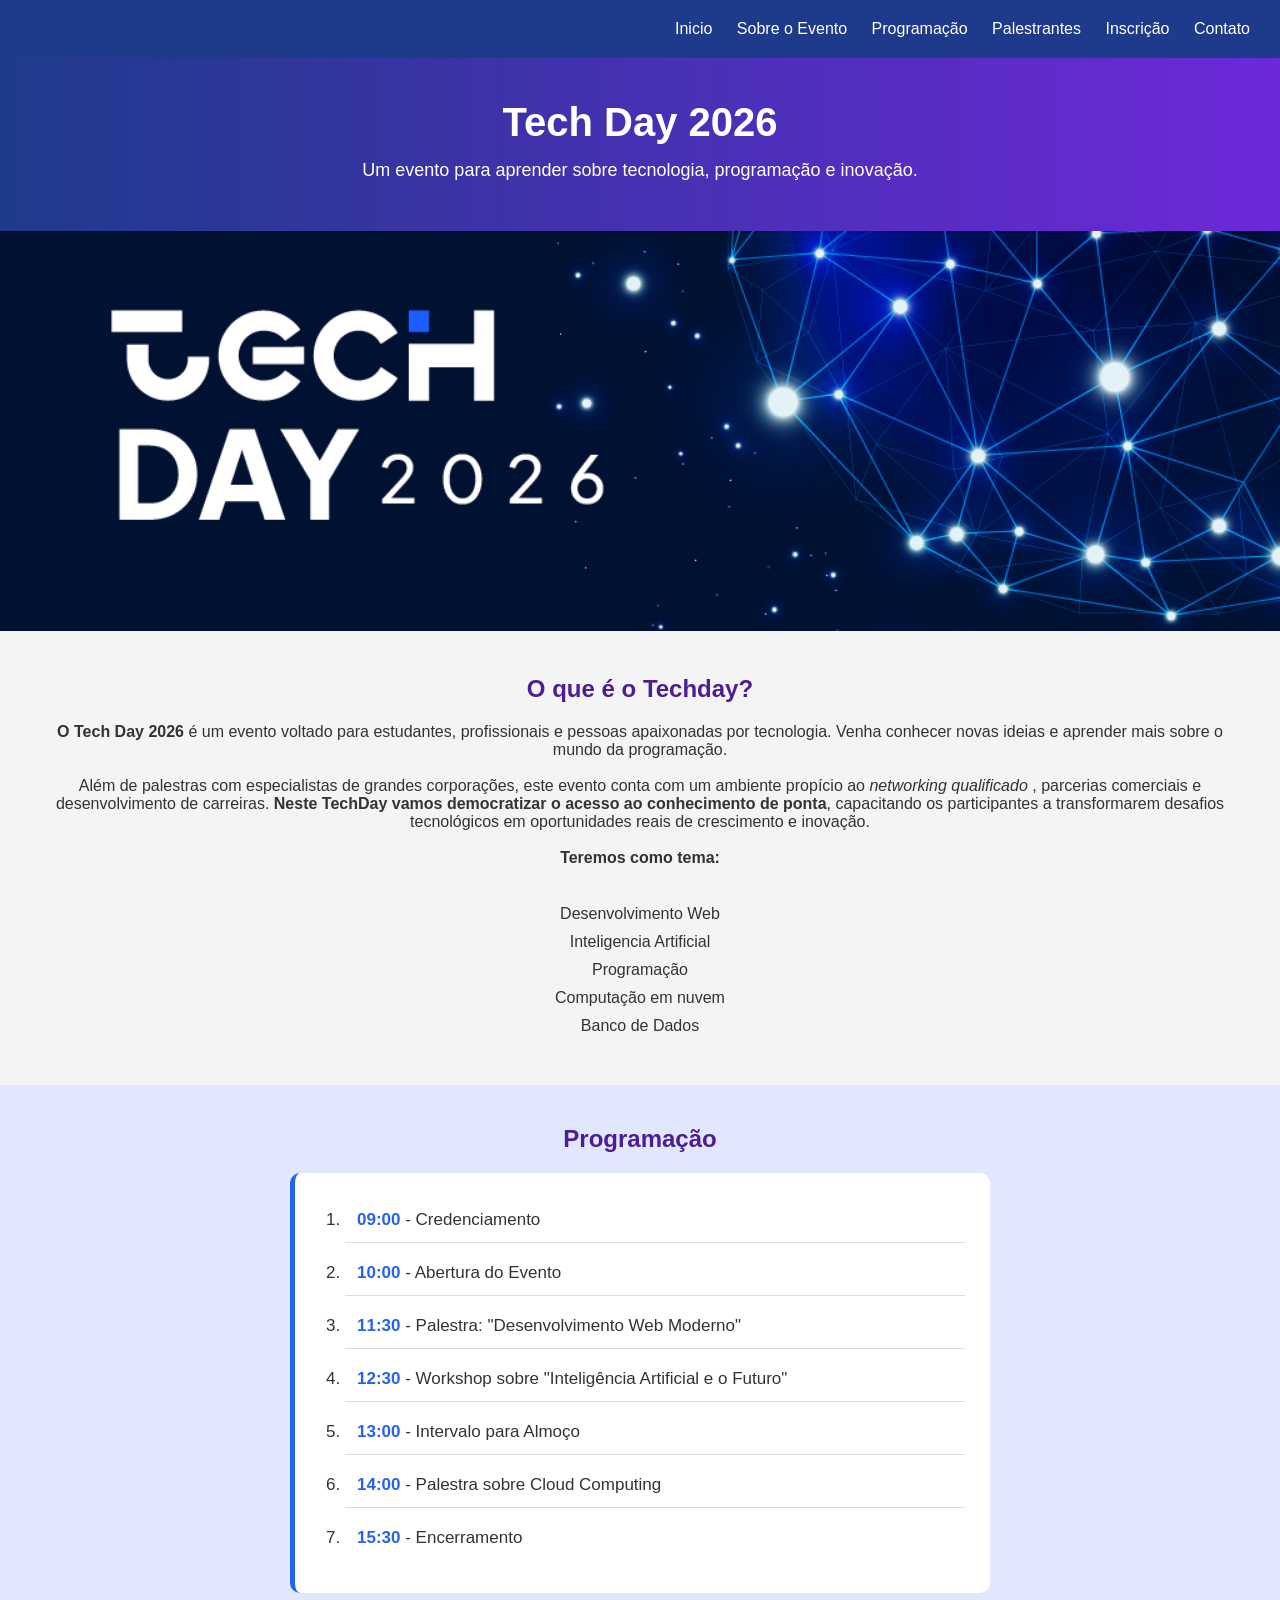
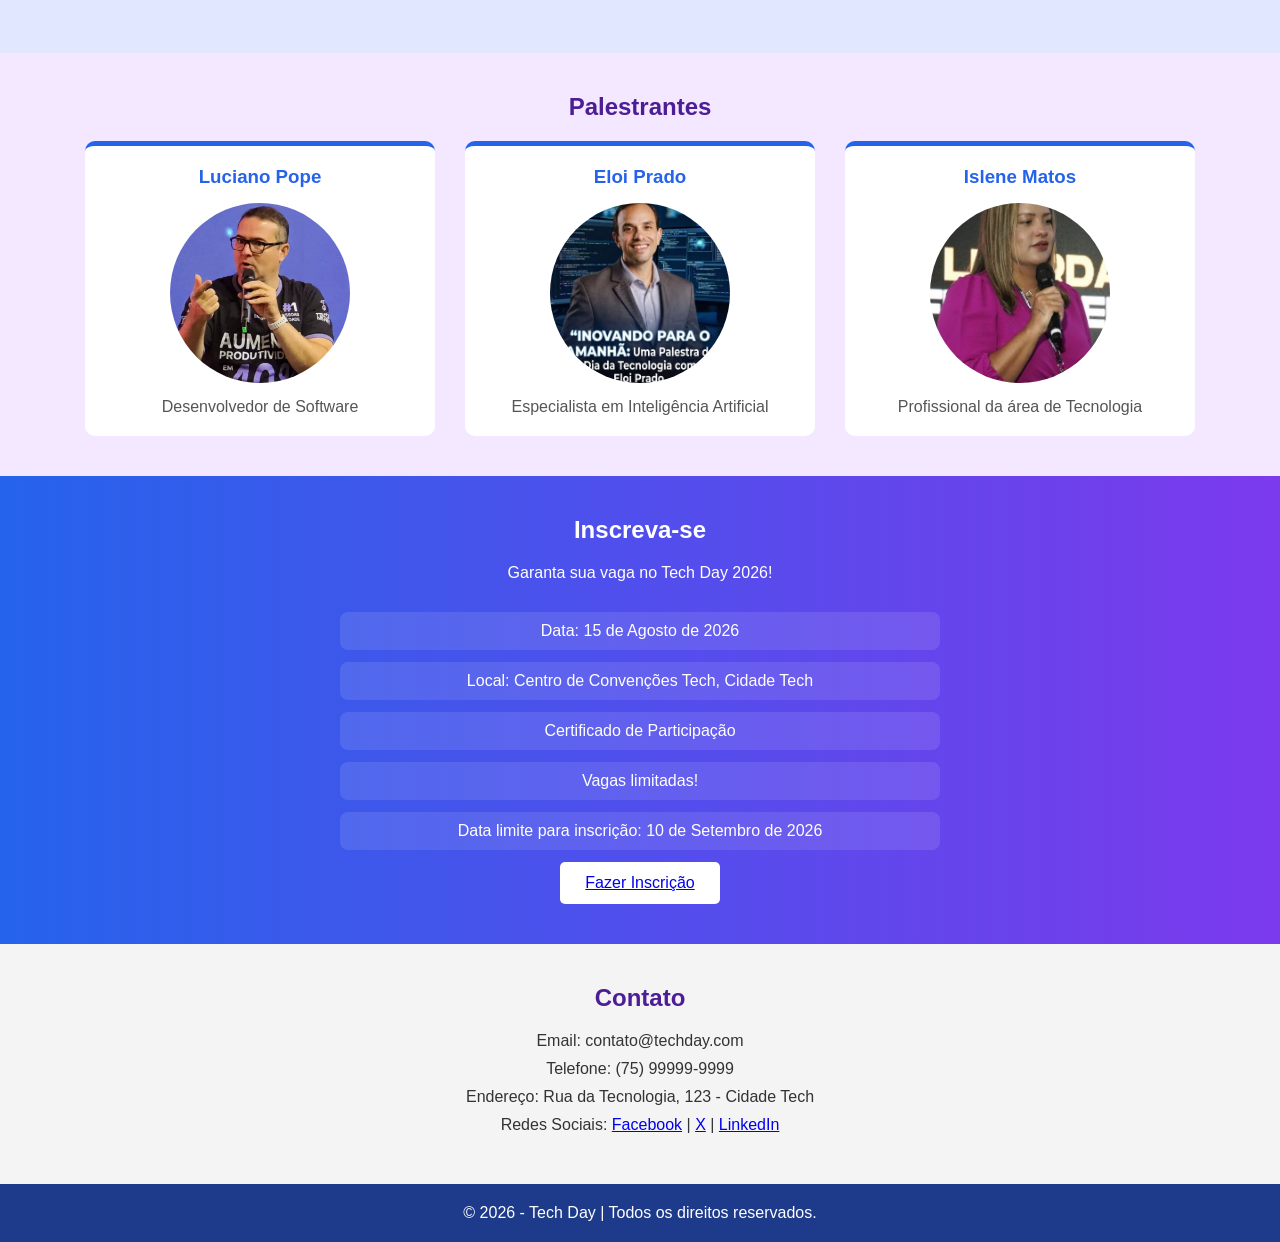
<file: techday_atividade-main/index.html>
<!DOCTYPE html>
<html lang="pt-BR">
<head>
    <meta charset="UTF-8">
    <meta name="viewport" content="width=device-width, initial-scale=1.0">

    <title>Tech Day 2026</title>

    <link rel="stylesheet" href="style.css">
</head>
<body>

    <!-- Cabeçalho -->
    <header id="inicio">
    <nav>
        <a href="#inicio">Inicio</a>
        <a href="sobre.html">Sobre o Evento</a>
        <a href="#programacao">Programação</a>
        <a href="#palestrantes">Palestrantes</a>
        <a href="#inscricao">Inscrição</a>
        <a href="#contato">Contato</a>

    </nav>

    <h1>Tech Day 2026</h1>

    <p>
        Um evento para aprender sobre tecnologia, programação
        e inovação.
    </p>
</header>


    <!-- Imagem principal -->
    <section class="imagem-principal">
        <img src="./img/TechDay2026.png"
             alt="Tecnologia e programação">
    </section>


    <!-- Seção de apresentação -->
    <section id = "apresentacao" class="apresentacao">
        <h2>O que é o Techday?</h2>

        <p>
            <b>O Tech Day 2026</b> é um evento voltado para estudantes,
            profissionais e pessoas apaixonadas por tecnologia.
            Venha conhecer novas ideias e aprender mais sobre o
            mundo da programação.
        </p>
        <br>
        <p>
            Além de palestras com especialistas de grandes corporações, 
            este evento conta com um ambiente propício ao <em>networking qualificado</em> 
            , parcerias comerciais e desenvolvimento de carreiras.
            <strong>Neste TechDay vamos democratizar o acesso ao conhecimento de ponta</strong>,
            capacitando os participantes a transformarem desafios 
            tecnológicos em oportunidades reais de crescimento e 
            inovação.
        </p>
        <br>

        <strong>Teremos como tema:</strong>
        <br>
        <br>
        <ul>
            <li>Desenvolvimento Web</li>
            <li>Inteligencia Artificial</li>
            <li>Programação</li>
            <li>Computação em nuvem</li>
            <li>Banco de Dados</li>
        </ul>
    </section>


    <!-- Seção de programação -->
    <section id= "programacao" class="programacao">
        <h2>Programação</h2>

        <div class="card">
        <ol>
            <li><strong>09:00</strong> - Credenciamento</li>
            <li><strong>10:00</strong> - Abertura do Evento</li>
            <li><strong>11:30</strong> - Palestra: "Desenvolvimento Web Moderno"</li>
            <li><strong>12:30</strong> - Workshop sobre "Inteligência Artificial e o Futuro"</li>
            <li><strong>13:00</strong> - Intervalo para Almoço</li>
            <li><strong>14:00</strong> - Palestra sobre Cloud Computing</li>
            <li><strong>15:30</strong> - Encerramento</li>
        </div>
    </section>


    <!-- Seção de palestrantes -->
<!-- Seção de palestrantes -->
<section id="palestrantes" class="palestrantes">
    <h2>Palestrantes</h2>

    <div class="palestrantes-container">

        <div class="card">
            <h3>Luciano Pope</h3>
            <img src="img/luciano_pope2.webp" alt="Luciano Pope">
            <p>Desenvolvedor de Software</p>
        </div>

        <div class="card">
            <h3>Eloi Prado</h3>
            <img src="img/eloiprado.jpg" alt="Eloi Prado">
            <p>Especialista em Inteligência Artificial</p>
        </div>

        <div class="card">
            <h3>Islene Matos</h3>
            <img src="img/islenematos.jpg" alt="Islene Matos">
            <p>Profissional da área de Tecnologia</p>
        </div>

    </div>
</section>


    <!-- Seção de inscrição -->
    <section id="inscricao" class="inscricao">
        <h2>Inscreva-se</h2>

        <p>Garanta sua vaga no Tech Day 2026!</p>
        <ul>
            <li>Data: 15 de Agosto de 2026</li>
            <li>Local: Centro de Convenções Tech, Cidade Tech</li>
            <li>Certificado de Participação</li>
            <li>Vagas limitadas!</li> 
            <li>Data limite para inscrição: 10 de Setembro de 2026</li>
        </ul>

        <button><a href="https://google.com" target="_blank">Fazer Inscrição</a></button>
    </section>


    <!-- Seção de contato -->
    <section id="contato" class="contato">
        <h2>Contato</h2>

        <p>Email: contato@techday.com</p>
        <p>Telefone: (75) 99999-9999</p>
        <p>Endereço: Rua da Tecnologia, 123 - Cidade Tech</p>
        <p>Redes Sociais: 
            <a href="https://facebook.com" target="_blank">Facebook</a> | 
            <a href="https://x.com" target="_blank">X</a> | 
            <a href="https://linkedin.com" target="_blank">LinkedIn</a>
        </p>
    </section>


    <!-- Rodapé -->
    <footer>
        <p>© 2026 - Tech Day | Todos os direitos reservados.</p>
    </footer>

</body>
</html>
</file>
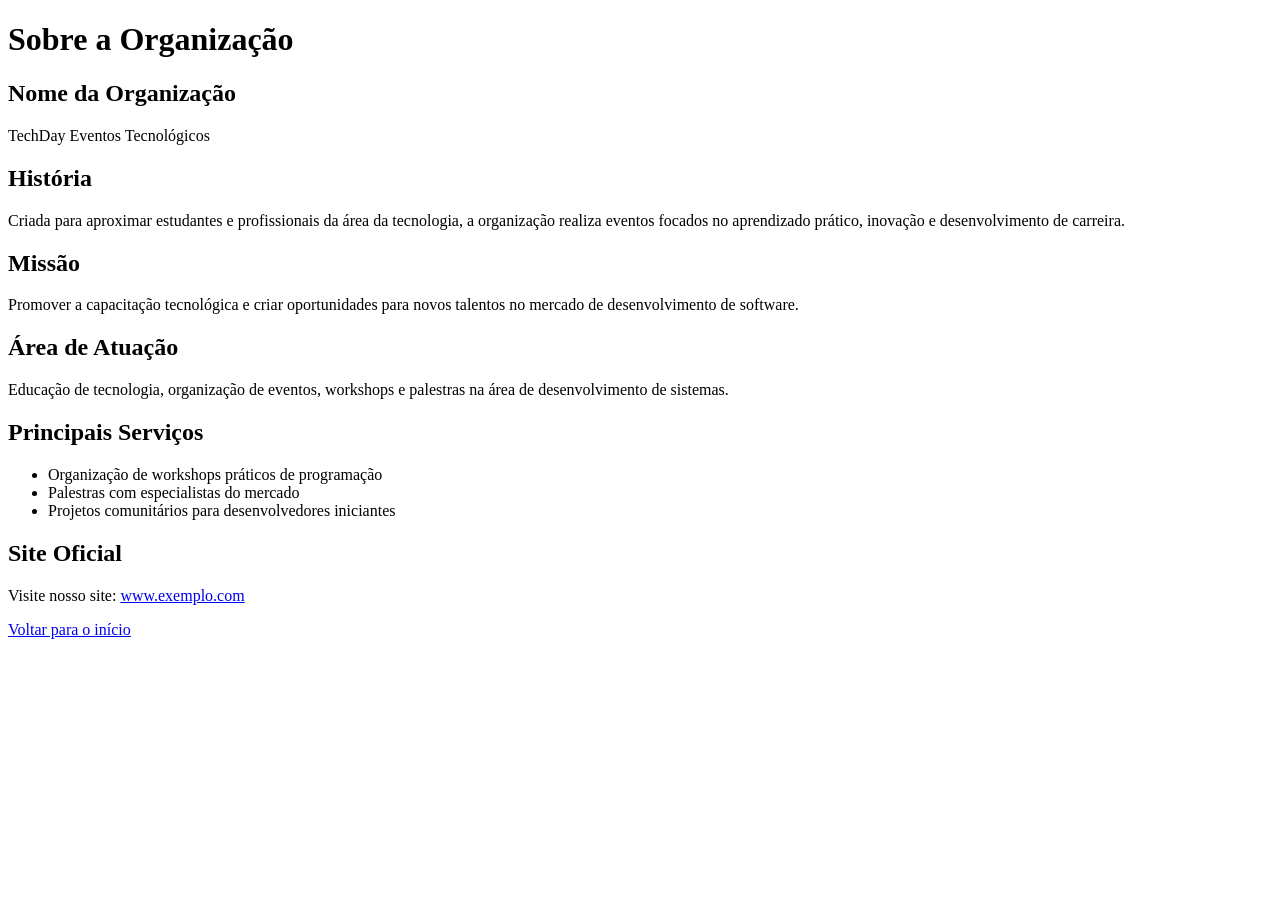
<file: sobre.html>
<!DOCTYPE html>
<html lang="pt-BR">
<head>
    <meta charset="UTF-8">
    <meta name="viewport" content="width=device-width, initial-scale=1.0">
    <title>Sobre - TechDay</title>
</head>
<body>

    <header>
        <h1>Sobre a Organização</h1>
    </header>

    <main>
        <section>
            <h2>Nome da Organização</h2>
            <p>TechDay Eventos Tecnológicos</p>
        </section>

        <section>
            <h2>História</h2>
            <p>Criada para aproximar estudantes e profissionais da área da tecnologia, a organização realiza eventos focados no aprendizado prático, inovação e desenvolvimento de carreira.</p>
        </section>

        <section>
            <h2>Missão</h2>
            <p>Promover a capacitação tecnológica e criar oportunidades para novos talentos no mercado de desenvolvimento de software.</p>
        </section>

        <section>
            <h2>Área de Atuação</h2>
            <p>Educação de tecnologia, organização de eventos, workshops e palestras na área de desenvolvimento de sistemas.</p>
        </section>

        <section>
            <h2>Principais Serviços</h2>
            <ul>
                <li>Organização de workshops práticos de programação</li>
                <li>Palestras com especialistas do mercado</li>
                <li>Projetos comunitários para desenvolvedores iniciantes</li>
            </ul>
        </section>

        <section>
            <h2>Site Oficial</h2>
            <p>Visite nosso site: <a href="https://www.exemplo.com" target="_blank">www.exemplo.com</a></p>
        </section>

        <nav>
            <p><a href="index.html">Voltar para o início</a></p>
        </nav>
    </main>

</body>
</html>
</file>
<file: techday_atividade-main/style.css>
/* Configuração geral */

html {
    scroll-behavior: smooth;
}
* {
    margin: 0;
    padding: 0;
    box-sizing: border-box;
}

body {
    font-family: Arial, sans-serif;
    background-color: #f4f4f4;
    color: #333;
}


/* Cabeçalho */
header {
    background: linear-gradient(to right, #1e3a8a, #6d28d9);
    color: white;
    text-align: center;
    padding: 100px 50px 50px;
}

header h1 {
    font-size: 40px;
    margin-bottom: 15px;
}

header p {
    font-size: 18px;
}

/* Menu */
nav {
    position: fixed;
    top: 0;
    right: 0;
    width: 100%;
    padding: 20px 30px;
    background: #1e3a8a;
    text-align: right;
    z-index: 1000;
}

nav a {
    color: white;
    text-decoration: none;
    margin-left: 20px;
    font-size: 16px;
}

nav a:hover {
    color: #ddd6fe;
}

/* Seções */
section {
    padding: 40px;
    text-align: center;
}

section h2 {
    color: #4c1d95;
    margin-bottom: 20px;
}


/* Imagem principal */
.imagem-principal {
    padding: 0;
}

.imagem-principal img {
    width: 100%;
    height: 400px;
    object-fit: cover;
}

.apresentacao ul {
    list-style: none;
    padding: 0;
    margin-top: 20px;
}

.apresentacao li {
    margin-bottom: 10px;
}

/* Cards */
.card {
    background-color: white;
    width: 80%;
    max-width: 700px;
    margin: 20px auto;
    padding: 25px;
    border-radius: 10px;
    border-left: 5px solid #2563eb;
    text-align: left;
}

.card ol {
    padding-left: 25px;
}

.card li {
    padding: 12px;
    margin-bottom: 8px;
    border-bottom: 1px solid #ddd;
    font-size: 17px;
}

.card li:last-child {
    border-bottom: none;
}
.card strong {
    color: #2563eb;
}
.card h3 {
    color: #2563eb;
    margin-bottom: 10px;
}


/* Programação */
.programacao {
    background-color: #e0e7ff;
}

/* Palestrantes */
.palestrantes {
    background-color: #f3e8ff;
}

.palestrantes-container {
    display: flex;
    justify-content: center;
    align-items: stretch;
    gap: 30px;
    max-width: 1200px;
    margin: 0 auto;
}

.palestrantes-container .card {
    width: 30%;
    max-width: 350px;
    margin: 0;
    padding: 20px;
    text-align: center;
    border-left: none;
    border-top: 5px solid #2563eb;
}

.palestrantes-container .card img {
    width: 180px;
    height: 180px;
    object-fit: cover;
    border-radius: 50%;
    display: block;
    margin: 15px auto;
}

.palestrantes-container .card h3 {
    margin-bottom: 10px;
}

.palestrantes-container .card p {
    color: #555;
}


/* Inscrição */
.inscricao {
    background: linear-gradient(to right, #2563eb, #7c3aed);
    color: white;
}

.inscricao h2 {
    color: white;
}

.inscricao p {
    margin-bottom: 30px;
}
.inscricao ul {
    list-style: none;
    padding: 0;
    margin: 0 auto;
    text-align: center;
    max-width: 600px;
}

.inscricao li {
    margin-bottom: 12px;
    padding: 10px 15px;
    background-color: rgba(255, 255, 255, 0.1);
    border-radius: 8px;
}

/* Botão */
button {
    background-color: white;
    color: #4c1d95;
    border: none;
    padding: 12px 25px;
    font-size: 16px;
    border-radius: 5px;
    cursor: pointer;
}

button:hover {
    background-color: #ddd6fe;
}


/* Contato */
.contato p {
    margin: 10px;
}


/* Rodapé */
footer {
    background-color: #1e3a8a;
    color: white;
    text-align: center;
    padding: 20px;
}
</file>
